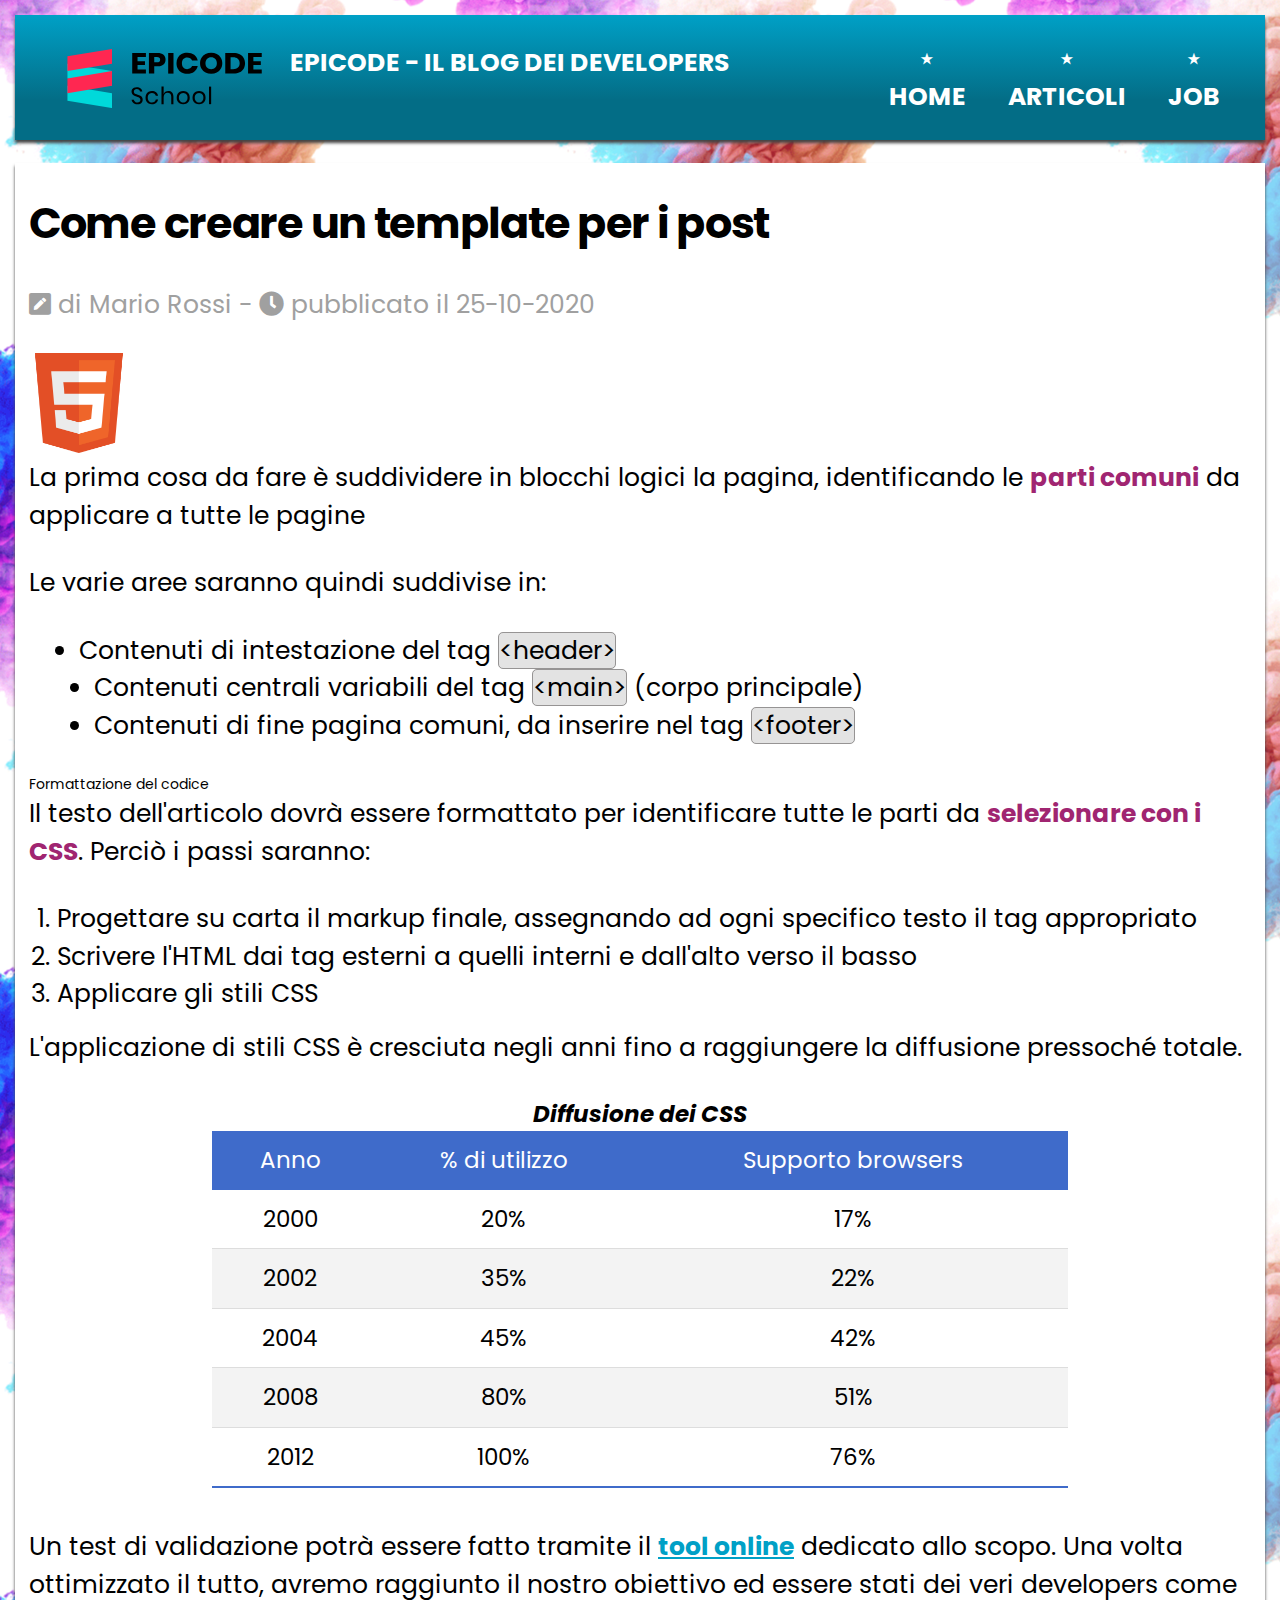
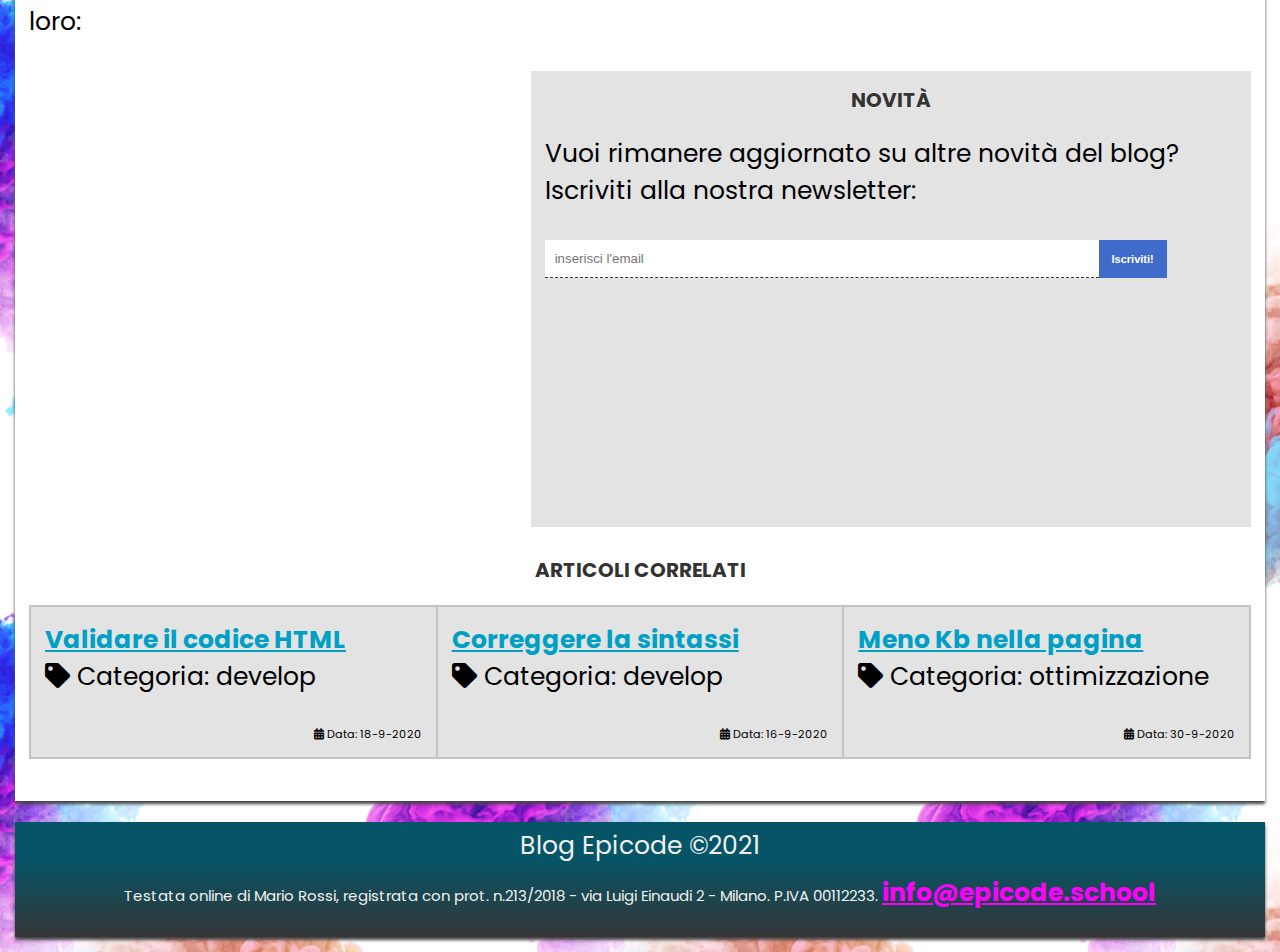
<file: giorno 1/index.html>
<!DOCTYPE html>
<html lang="it">

<head>
    <meta charset="utf-8">
    <title>Sviluppo di una pagina web - Blog Epicode</title>
    <meta name="description"
        content="Primi passi operativi per creare un modello di pagina HTML per un post. Scopri come iniziare in modo facile.">
    <meta name="viewport" content="width=device-width, initial-scale=1">
    <link rel="preconnect" href="https://fonts.gstatic.com">
    <link href="https://fonts.googleapis.com/css2?family=Poppins&display=swap" rel="stylesheet">
    <link rel="stylesheet" href="./assets/css/font-awesome.css">
    <link rel="stylesheet" href="./assets/css/reset.css">
    <link rel="stylesheet" href="./assets/css/style.css">
</head>

<body>
    <header>
        
     <div>
            <img src="./assets/img/logo.svg" alt="logo del blog" width="250" height="60">
            <p>Epicode - Il blog dei developers</p>
        </div>
        <nav >
            
            <ul > 
                <li><a href="index.html" title="Home Page">Home</a></li>
                <li><a href="articoli.html" title="Elenco degli articoli tecnici pubblicati">Articoli</a></li>
                <li><a href="contatti.html" title="Candidati inviando un tuo cv">Job</a></li>
            </ul>
        </nav>
 
   
    </header>

    <hr>

    <main>
        <article>
            <h1>Come creare un template per i post</h1>
            <p><i class="fas fa-pen-square"></i> di Mario Rossi - <span><i class="fas fa-clock"></i> pubblicato il
                    25-10-2020</span></p>
<img src="./assets/img/HTML5.png"  class="html5logo" 
 alt="html5 logo"/>
            <p>La prima cosa da fare è suddividere in blocchi logici la pagina, identificando le <strong>parti
                    comuni</strong> da applicare a tutte le pagine</p>

            <p>Le varie aree saranno quindi suddivise in:</p>
            <ul>
                <li>Contenuti di intestazione del tag <code>&lt;header&gt;</code></li>
                <li>Contenuti centrali variabili del tag <code>&lt;main&gt;</code> (corpo principale)</li>
                <li>Contenuti di fine pagina comuni, da inserire nel tag <code>&lt;footer&gt;</code></li>
            </ul>

            <h2>Formattazione del codice</h2>
            <p>Il testo dell'articolo dovrà essere formattato per identificare tutte le parti da <strong>selezionare con
                    i CSS</strong>. Perciò i passi saranno:</p>
            <ol>
                <li>Progettare su carta il markup finale, assegnando ad ogni specifico testo il tag appropriato</li>
                <li>Scrivere l'HTML dai tag esterni a quelli interni e dall'alto verso il basso</li>
                <li>Applicare gli stili CSS</li>
            </ol>

            <p>L'applicazione di stili CSS è cresciuta negli anni fino a raggiungere la diffusione pressoché totale.</p>
<div id="allineatabelladesktop">
            <table class="responsive">
                <caption>Diffusione dei CSS</caption>
                <thead>
                    <tr>
                        <th>Anno</th>
                        <th>% di utilizzo</th>
                        <th>Supporto browsers</th>
                    </tr>
                </thead>
                <tbody>
                    <tr>
                        <td>2000</td>
                        <td>20&percnt;</td>
                        <td>17&percnt;</td>
                    </tr>
                    <tr>
                        <td>2002</td>
                        <td>35&percnt;</td>
                        <td>22&percnt;</td>
                    </tr>
                    <tr>
                        <td>2004</td>
                        <td>45&percnt;</td>
                        <td>42&percnt;</td>
                    </tr>
                    <tr>
                        <td>2008</td>
                        <td>80&percnt;</td>
                        <td>51&percnt;</td>
                    </tr>
                    <tr>
                        <td>2012</td>
                        <td>100&percnt;</td>
                        <td>76&percnt;</td>
                    </tr>
                </tbody>
            </table>
        </div>
            <p>Un test di validazione potrà essere fatto tramite il <a href="https://jigsaw.w3.org/css-validator/"
                    target="blank" title="Validatore CSS online del W3C">tool online</a> dedicato allo scopo. Una volta
                ottimizzato il tutto, avremo raggiunto il nostro obiettivo ed essere stati dei veri developers come
                loro:</p>
<div id="allinea-video-form">
           <div id="iframe"> <iframe width="300" height="300" class="video" src="https://www.youtube.com/embed/dvOvHXruEDM"
                title="YouTube video player"
                allow="accelerometer; autoplay; clipboard-write; encrypted-media; gyroscope; picture-in-picture"
                allowfullscreen></iframe>
            </div>
            <section >
                
                <h2>Novità</h2>
                <p>Vuoi rimanere aggiornato su altre novità del blog? Iscriviti alla nostra newsletter:</p>

                <form method="POST" action="elabora_form.php">
                    <fieldset id="bottoneinput">
                        <input type="email" name="user_email" id="user_email" placeholder="inserisci l'email" required>
                        <button type="submit">Iscriviti!</button>
                    </fieldset>
                </form>
            </section>
        </div>
        </article>

        <aside>
            <h2>Articoli correlati</h2>
           
           <div id="articoliallineati">
            <div id="articolisingoli">
                <a href="post2.html"
                    title="Passaggi guidati per validare correttamente tutto il codice sviluppato">Validare il codice
                    HTML</a>
                <p><i class="fas fa-tag"></i> Categoria: develop</p>
                <p><i class="fas fa-calendar-alt"></i> Data: 18-9-2020</p>
            </div>

            <div id="articolisingoli">
                <a href="post3.html"
                    title="Passaggi guidati per controllare e correggere tutto il codice sviluppato">Correggere la
                    sintassi</a>
                <p><i class="fas fa-tag"></i> Categoria: develop</p>
                <p><i class="fas fa-calendar-alt"></i> Data: 16-9-2020</p>
            </div>

            <div id="articolisingoli">
                <a href="post4.html" title="Consigli ed approcci per ridurre il peso della pagina">Meno Kb nella
                    pagina</a>
                <p><i class="fas fa-tag"></i> Categoria: ottimizzazione</p>
                <p><i class="fas fa-calendar-alt"></i> Data: 30-9-2020</p>
            </div>
        </div>
        </aside>
    </main>

    <hr>

    <footer>
        <p>Blog Epicode &copy;2021</p>
        <address>Testata online di Mario Rossi, registrata con prot. n.213/2018 - via Luigi Einaudi 2 - Milano. P.IVA
            00112233. <a href="mailto:info@epicode.school"
                title="contattami per informazioni/lavoro/privacy">info@epicode.school</a></address>
    </footer>

</body>

</html>
</file>
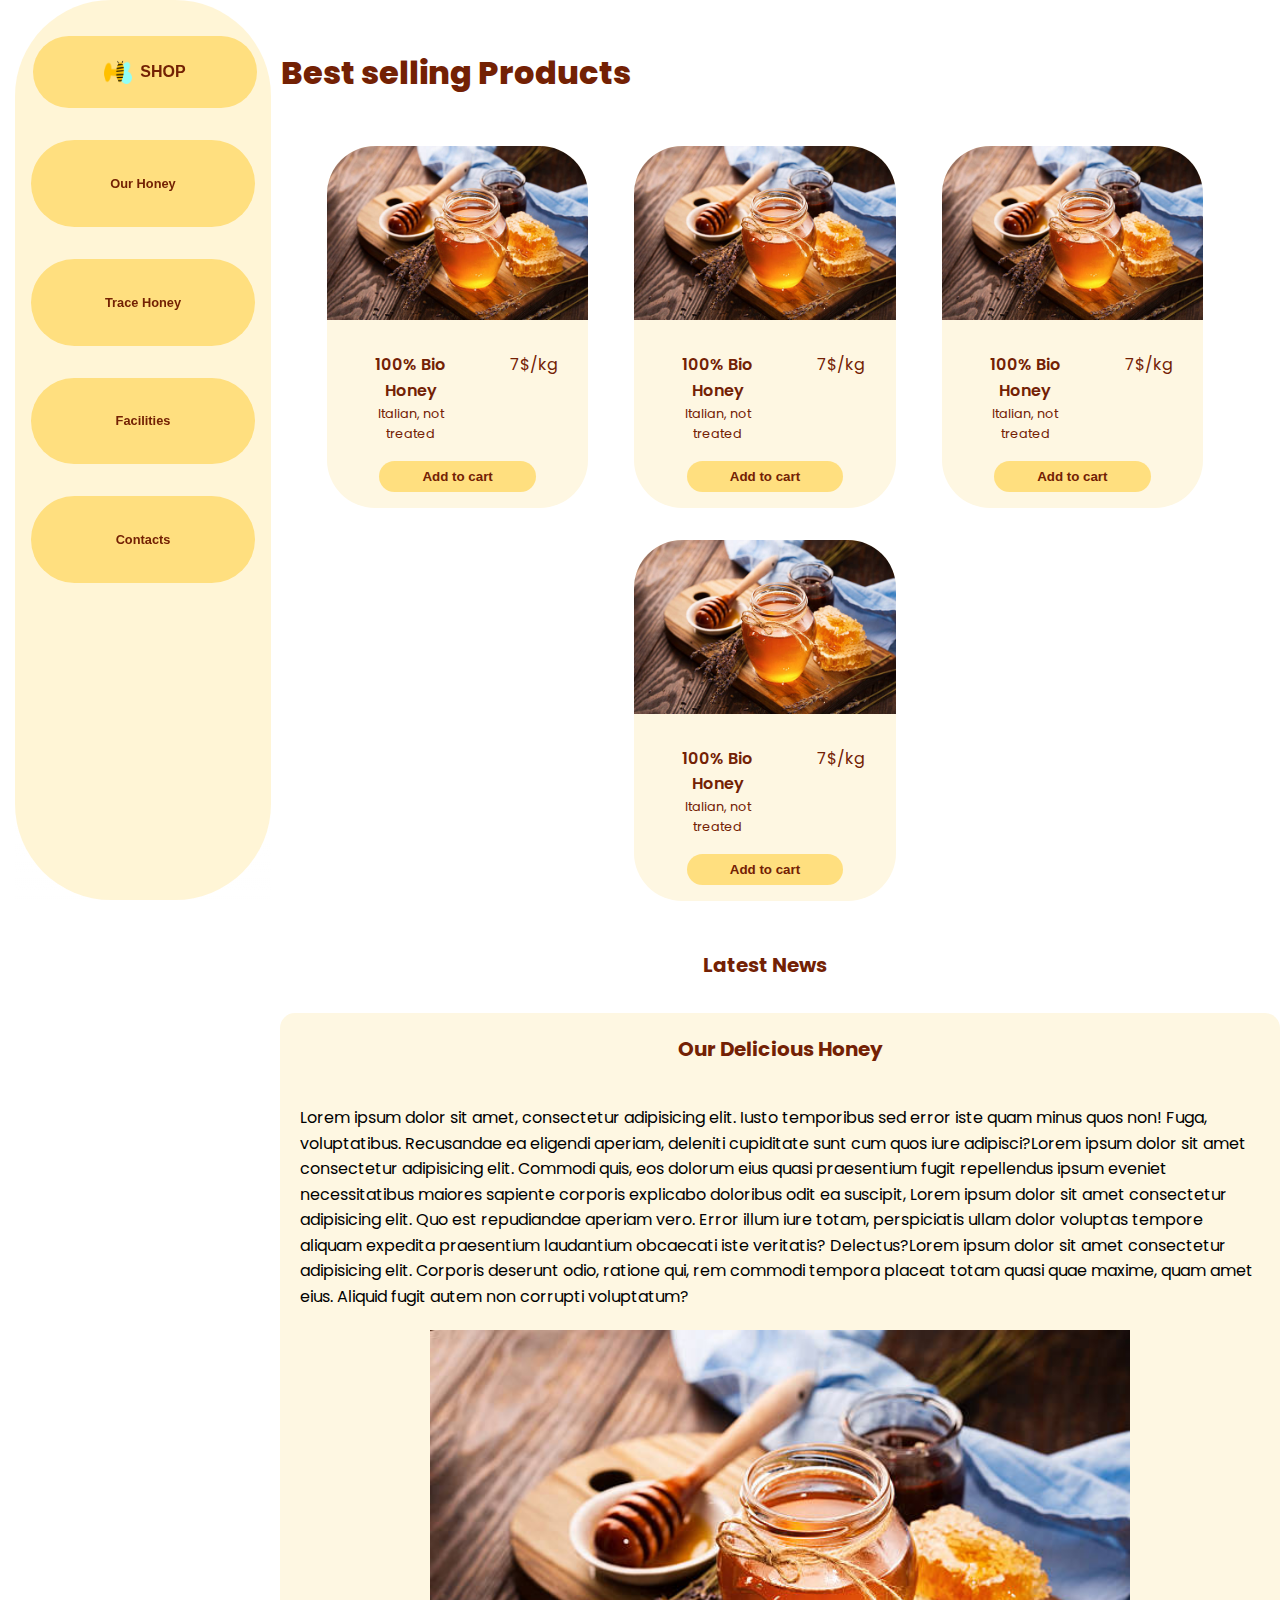
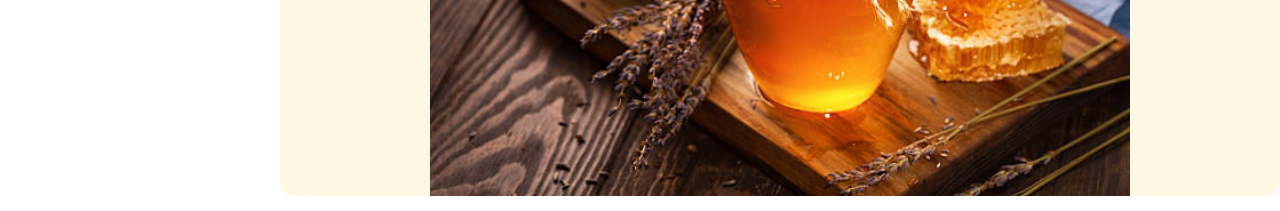
<file: giorno3/index.html>
<!DOCTYPE html>
<html lang="it">

<head>
    <meta charset="utf-8">
    <title>Sviluppo di una pagina web - Blog Epicode</title>
    <meta name="description"
        content="Primi passi operativi per creare un modello di pagina HTML per un post. Scopri come iniziare in modo facile.">
    <meta name="viewport" content="width=device-width, initial-scale=1">
    <link rel="preconnect" href="https://fonts.gstatic.com">
    <link href="https://fonts.googleapis.com/css2?family=Poppins&display=swap" rel="stylesheet">
    <link rel="stylesheet" href="./assets/css/font-awesome.css">
    <link rel="stylesheet" href="./assets/css/reset.css">
    <link rel="stylesheet" href="./assets/css/style.css">
</head>

<body>

    
        <header>

            <nav >
                
                    <button id="shop"><img src="assets/imgs/logo.png" alt="logo_honey"><p>SHOP</p></button>
                    <button id="uno" class="navigation"><p>Our Honey</p></button>
                    <button id="due" class="navigation"><p>Trace Honey</p></button>
                    <button id="tre" class="navigation"><p>Facilities</p></button>
                    <button id="quattro" class="navigation"><p>Contacts</p></button>
                </nav>
            </nav>

        </header>


    

        <main>
            <article>

                <h1>Best selling Products</h1>
                <section>

                <div class="product">
                    <img src="assets/imgs/honey.jpg" alt="honey">
                    <div>
                        <h3>100% Bio Honey</h3>
                        <p>Italian, not treated</p>
                    </div>
                    <p class="price">7$/kg</p>
                    <button>Add to cart</button>
                </div>

                   
                
                <div class="product">
                    <img src="assets/imgs/honey.jpg" alt="honey">
                    <div>
                        <h3>100% Bio Honey</h3>
                        <p>Italian, not treated</p>
                    </div>
                    <p class="price">7$/kg</p>
                    <button>Add to cart</button>
                </div>
    
    
    
                            <div class="product">
                            <img src="assets/imgs/honey.jpg" alt="honey">
                            <div>
                                <h3>100% Bio Honey</h3>
                                <p>Italian, not treated</p>
                            </div>
                            <p class="price">7$/kg</p>
                            <button>Add to cart</button>
                        </div>
                                    
        
        
                        <div class="product">
                            <img src="assets/imgs/honey.jpg" alt="honey">
                            <div>
                                <h3>100% Bio Honey</h3>
                                <p>Italian, not treated</p>
                            </div>
                            <p class="price">7$/kg</p>
                            <button>Add to cart</button>
                        </div>
            
            
            
                        <div class="product">
                            <img src="assets/imgs/honey.jpg" alt="honey">
                            <div>
                                <h3>100% Bio Honey</h3>
                                <p>Italian, not treated</p>
                            </div>
                            <p class="price">7$/kg</p>
                            <button>Add to cart</button>
                        </div>
                
                
                

              
                    </section>
            </article>

            <aside>
                <h1>Latest News</h1>
                <div id="lorem">
                    <h1>Our Delicious Honey</h1>
                    <p>Lorem ipsum dolor sit amet, consectetur adipisicing elit. Iusto temporibus sed error iste quam
                        minus quos non! Fuga, voluptatibus. Recusandae ea eligendi aperiam, deleniti cupiditate sunt cum
                        quos iure adipisci?Lorem ipsum dolor sit amet consectetur adipisicing elit. Commodi quis, eos
                        dolorum eius quasi praesentium fugit repellendus ipsum eveniet necessitatibus maiores sapiente
                        corporis explicabo doloribus odit ea suscipit, Lorem ipsum dolor sit amet consectetur
                        adipisicing elit. Quo est repudiandae aperiam vero. Error illum iure totam, perspiciatis ullam
                        dolor voluptas tempore aliquam expedita praesentium laudantium obcaecati iste veritatis?
                        Delectus?Lorem ipsum dolor sit amet consectetur adipisicing elit. Corporis deserunt odio,
                        ratione qui, rem commodi tempora placeat totam quasi quae maxime, quam amet eius. Aliquid fugit
                        autem non corrupti voluptatum?</p>
                    <img src="./assets/imgs/honey.jpg" />


                </div>
            </aside>
        </main>



    
    <body>

</html>
</file>
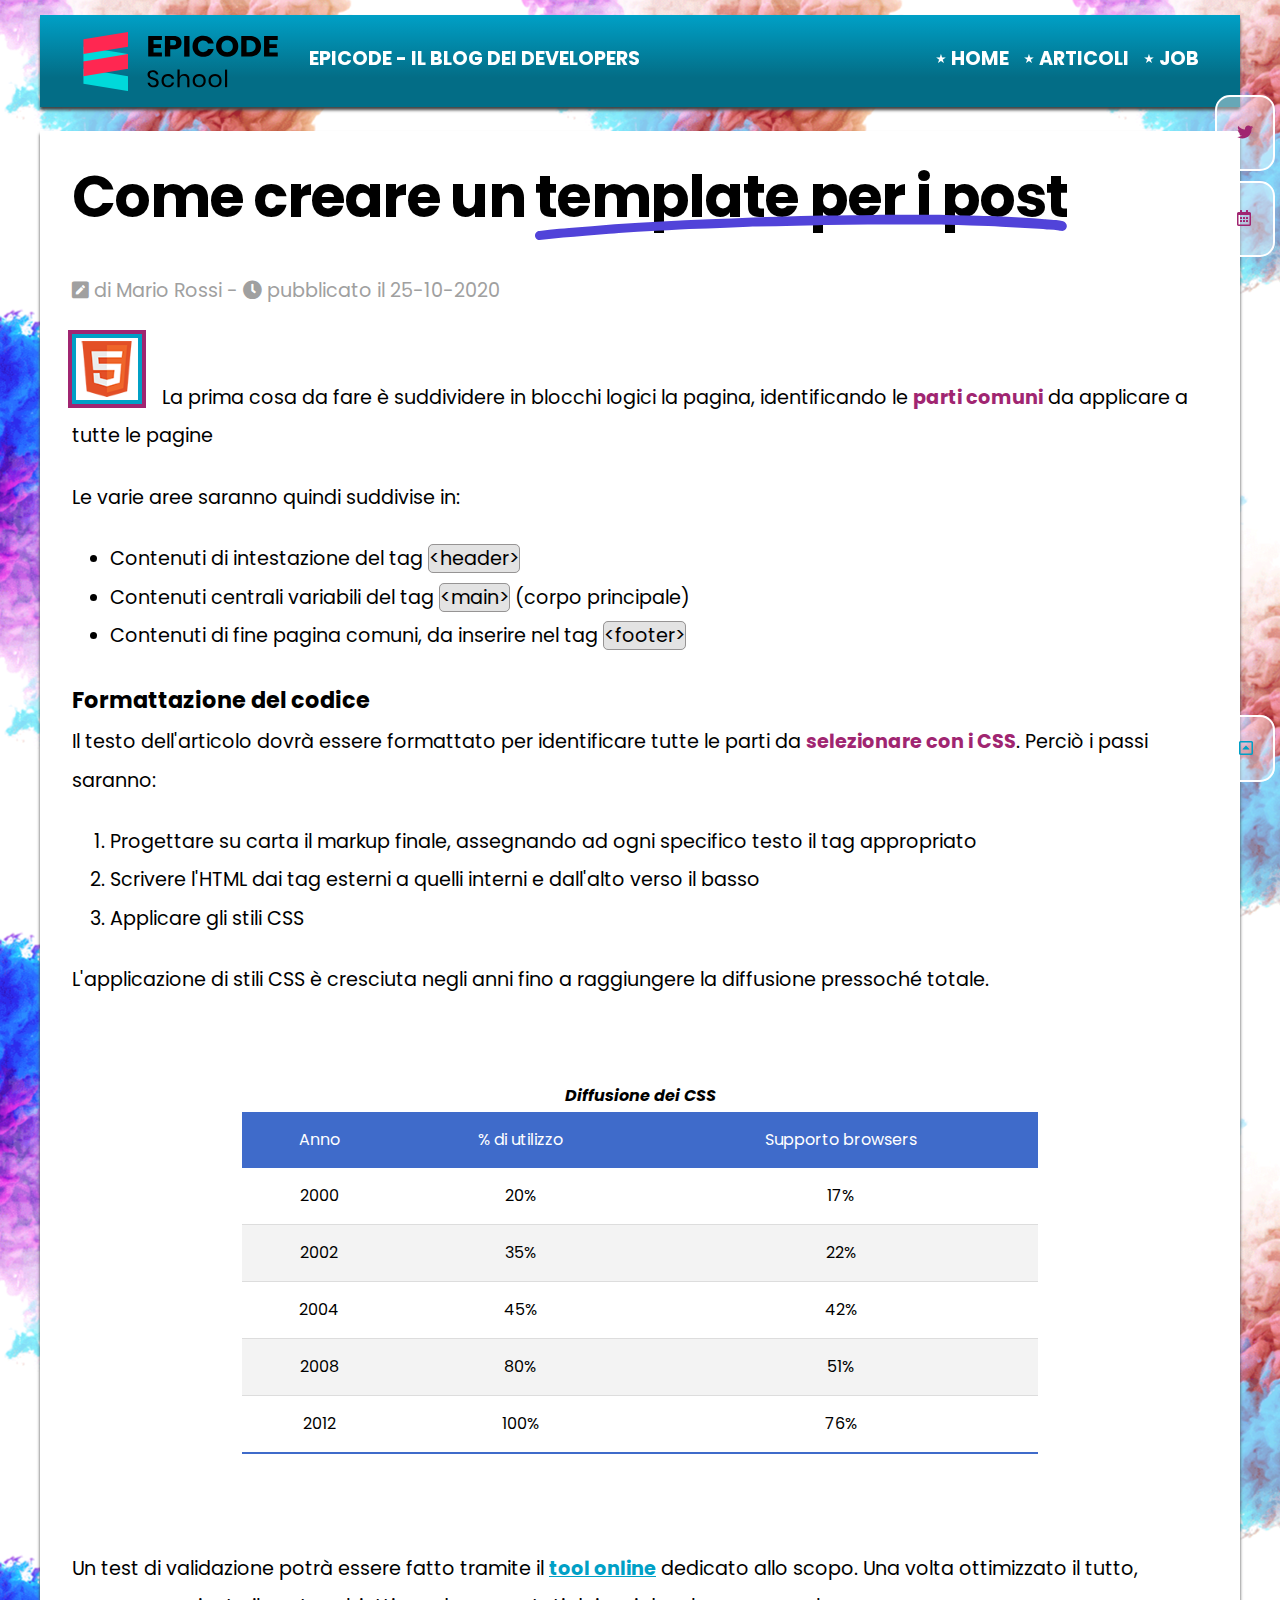
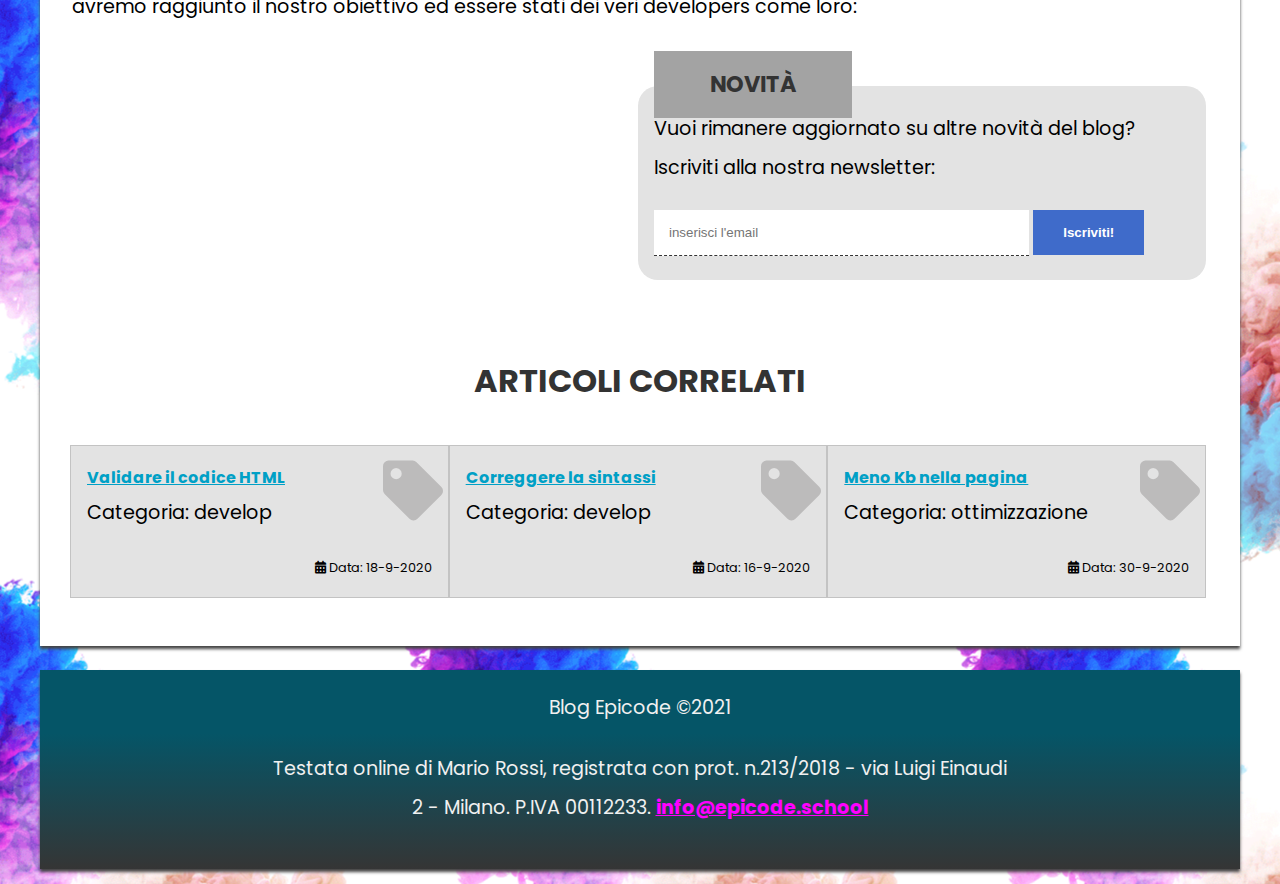
<file: giorno2/articolo.html>
<!DOCTYPE html>
<html lang="it">

<head>
    <meta charset="utf-8">
    <title>Sviluppo di una pagina web - Blog Epicode</title>
    <meta name="description"
        content="Primi passi operativi per creare un modello di pagina HTML per un post. Scopri come iniziare in modo facile.">
    <meta name="viewport" content="width=device-width, initial-scale=1">
    <link rel="preconnect" href="https://fonts.gstatic.com">
    <link href="https://fonts.googleapis.com/css2?family=Poppins&display=swap" rel="stylesheet">
    <link rel="stylesheet" href="./assets/css/font-awesome.css">
    <link rel="stylesheet" href="./assets/css/reset.css">
    <link rel="stylesheet" href="./assets/css/style.css">
</head>

<body id="top">
    <header>
        <div class="brand">
            <img src="./assets/img/logo.svg" alt="logo del blog" width="250" height="60">
            <p>Epicode - Il blog dei developers</p>
        </div>
        <nav>
            <ul>
                <li><a href="./index.html" title="Home Page">Home</a></li>
                <li><a href="./articoli.html" title="Elenco degli articoli tecnici pubblicati">Articoli</a></li>
                <li><a href="./contatti.html" title="Candidati inviando un tuo cv">Job</a></li>
            </ul>
        </nav>

    </header>

    <hr>

    <main>
        <article class="clearfix">
             <h1> Come creare un <span> template per i post <img src="./assets/img/underline.svg" class="underline"/></span></h1> 
            
            <p><i class="fas fa-pen-square"></i> di Mario Rossi - <span><i class="fas fa-clock"></i> pubblicato il
                    25-10-2020</span></p>
            
            <p> <img src="./assets/img/badge.png" class="imgLeft" alt="logo Html5" width="70" height="70">La prima cosa
                da
                fare è suddividere in blocchi logici la pagina, identificando le <strong>parti comuni</strong> da
                applicare a tutte le pagine</p>

            <p>Le varie aree saranno quindi suddivise in:</p>
            <ul>
                <li>Contenuti di intestazione del tag <code>&lt;header&gt;</code></li>
                <li>Contenuti centrali variabili del tag <code>&lt;main&gt;</code> (corpo principale)</li>
                <li>Contenuti di fine pagina comuni, da inserire nel tag <code>&lt;footer&gt;</code></li>
            </ul>

            <h2>Formattazione del codice</h2>
            <p>Il testo dell'articolo dovrà essere formattato per identificare tutte le parti da <strong>selezionare con
                    i CSS</strong>. Perciò i passi saranno:</p>
            <ol>
                <li>Progettare su carta il markup finale, assegnando ad ogni specifico testo il tag appropriato</li>
                <li>Scrivere l'HTML dai tag esterni a quelli interni e dall'alto verso il basso</li>
                <li>Applicare gli stili CSS</li>
            </ol>

            <p>L'applicazione di stili CSS è cresciuta negli anni fino a raggiungere la diffusione pressoché totale.</p>

            <table>
                <caption>Diffusione dei CSS</caption>
                <thead>
                    <tr>
                        <th>Anno</th>
                        <th>% di utilizzo</th>
                        <th>Supporto browsers</th>
                    </tr>
                </thead>
                <tbody>
                    <tr>
                        <td>2000</td>
                        <td>20&percnt;</td>
                        <td>17&percnt;</td>
                    </tr>
                    <tr>
                        <td>2002</td>
                        <td>35&percnt;</td>
                        <td>22&percnt;</td>
                    </tr>
                    <tr>
                        <td>2004</td>
                        <td>45&percnt;</td>
                        <td>42&percnt;</td>
                    </tr>
                    <tr>
                        <td>2008</td>
                        <td>80&percnt;</td>
                        <td>51&percnt;</td>
                    </tr>
                    <tr>
                        <td>2012</td>
                        <td>100&percnt;</td>
                        <td>76&percnt;</td>
                    </tr>
                </tbody>
            </table>

            <p>Un test di validazione potrà essere fatto tramite il <a href="https://jigsaw.w3.org/css-validator/"
                    target="blank" title="Validatore CSS online del W3C">tool online</a> dedicato allo scopo. Una volta
                ottimizzato il tutto, avremo raggiunto il nostro obiettivo ed essere stati dei veri developers come
                loro:</p>

            <iframe width="300" height="300" src="https://www.youtube.com/embed/dvOvHXruEDM"
                title="YouTube video player"
                allow="accelerometer; autoplay; clipboard-write; encrypted-media; gyroscope; picture-in-picture"
                allowfullscreen></iframe>

            <section>
                <div id="novita"><h2>Novità</h2></div>
                <p>Vuoi rimanere aggiornato su altre novità del blog? Iscriviti alla nostra newsletter:</p>

                <form method="POST" action="elabora_form.php">
                    <fieldset>
                        <input type="email" name="user_email" id="user_email" placeholder="inserisci l'email" required>
                        <button type="submit">Iscriviti!</button>
                    </fieldset>
                </form>
            </section>

        </article>

        <aside>
            <h2>Articoli correlati</h2>
            <div>
                <a href="./post2.html"
                    title="Passaggi guidati per validare correttamente tutto il codice sviluppato">Validare il codice
                    HTML</a>
                <p><i  id="tag" class="fas fa-tag"></i> Categoria: develop</p>
                <p><i class="fas fa-calendar-alt"></i> Data: 18-9-2020</p>
            </div>

            <div>
                <a href="./post3.html"
                    title="Passaggi guidati per controllare e correggere tutto il codice sviluppato">Correggere la
                    sintassi</a>
                <p><i  id="tag" class="fas fa-tag"></i> Categoria: develop</p>
                <p><i class="fas fa-calendar-alt"></i> Data: 16-9-2020</p>
            </div>

            <div>
                <a href="./post4.html" title="Consigli ed approcci per ridurre il peso della pagina">Meno Kb nella
                    pagina</a>
                <p><i id="tag"class="fas fa-tag"></i> Categoria: ottimizzazione</p>
                <p><i class="fas fa-calendar-alt"></i> Data: 30-9-2020</p>
            </div>
        </aside>
    </main>

    <hr>

<div id="bottomicone" >
    <div id="sopraicone"><a href=""> <i class="fab fa-twitter"></i></a>
    
        <a > <i  class="far fa-calendar-alt"></i></a> </div>
   

    <div id="sottoicone">
        <a href="#top">
        <i  id="arrowtop" class="far fa-caret-square-up"></i> </a>
    </div>
</div>
    <footer >
        <p>Blog Epicode &copy;2021</p>
        <address>Testata online di Mario Rossi, registrata con prot. n.213/2018 - via Luigi Einaudi 2 - Milano. P.IVA
            00112233. <a href="mailto:info@epicode.school"
                title="contattami per informazioni/lavoro/privacy">info@epicode.school</a></address>
    </footer>
</body>

</html>
</file>
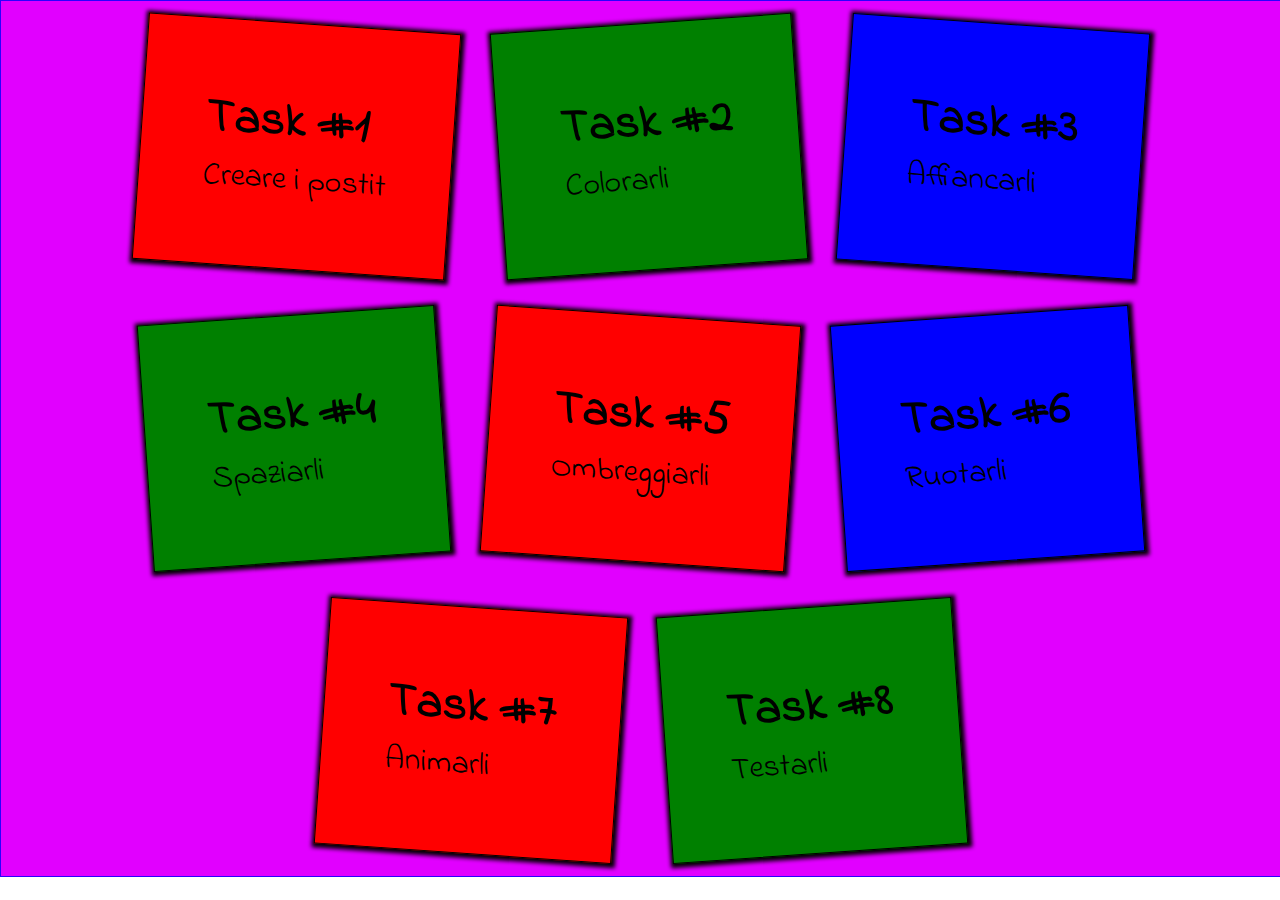
<file: giorno4/start1/postit.html>
<!DOCTYPE html>
<html lang="it">
<head>
<meta charset="utf-8">
<title>Esempio di lavagna con Post It</title>
<meta name="description" content="Creazione di una lavagna con post animati al rollover">
<meta name="viewport" content="width=device-width, initial-scale=1">
<link rel="preconnect" href="https://fonts.gstatic.com">
<link href="https://fonts.googleapis.com/css2?family=Indie+Flower&display=swap" rel="stylesheet">
<link rel="stylesheet" href="./css/reset.css">
<link rel="stylesheet" href="./css/postit.css">
</head>
<body>

    <section>
<div class="box1"><h2>Task #1</h2><p>Creare i postit</p></div>

<div class="box2"><h2>Task #2</h2><p>Colorarli</p></div>

<div class="box3"><h2>Task #3</h2><p>Affiancarli</p></div>

<div class="box4"><h2>Task #4</h2><p>Spaziarli</p></div>

<div class="box5"><h2>Task #5</h2><p>Ombreggiarli</p></div>

<div class="box6"><h2>Task #6</h2><p>Ruotarli</p></div>

<div class="box7"><h2>Task #7</h2><p>Animarli</p></div>

<div class="box8"><h2>Task #8</h2><p>Testarli</p></div>


</section>




<!--
<div class="box1"><h1>Task #1</h1><p>Creare i postit</p></div>

<div class="box2"><h1>Task #2</h1><p>Colorarli</p></div>

<div class="box3"><h1>Task #3</h1><p>Affiancarli</p></div>

<div class="box4"><h1>Task #4</h1><p>Spaziarli</p></div>

<div class="box5"><h1>Task #5</h1><p>Ombreggiarli</p></div>

<div class="box6"><h1>Task #6</h1><p>Ruotarli</p></div>

<div class="box7"><h1>Task #7</h1><p>Animarli</p></div>

<div class="box8"><h1>Task #8</h1><p>Testarli</p></div>

-->
</body>
</html>
</file>
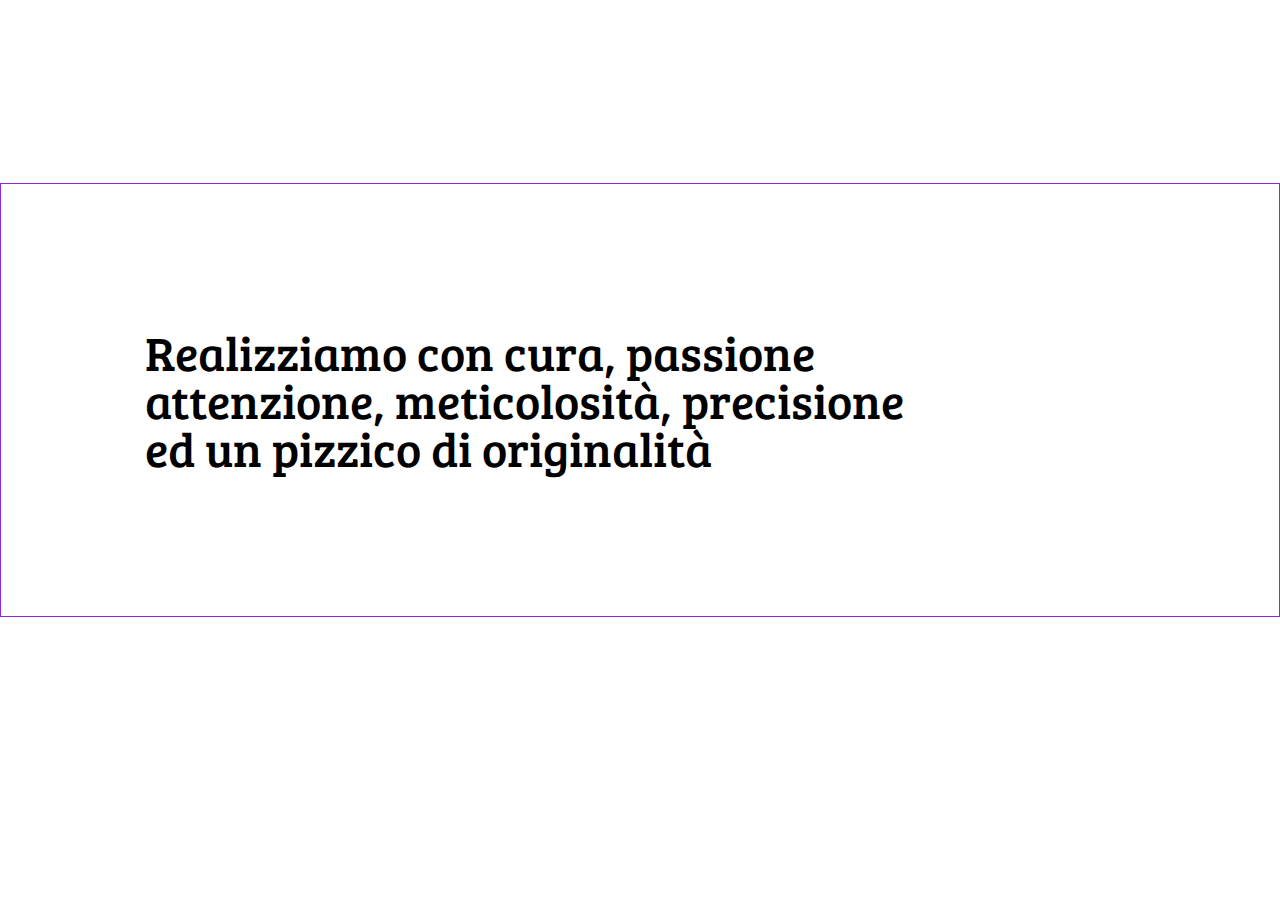
<file: giorno4/start2/frase.html>
<!DOCTYPE html>
<html lang="it">
	<head>
		<meta charset="utf-8">
		<title>Esempio di testo a rotazione</title>
		<meta name="description" content="Creazione di uno slogan con testo a rotazione sfruttando le animazioni CSS">
		<meta name="viewport" content="width=device-width, initial-scale=1">
		<link rel="preconnect" href="https://fonts.gstatic.com">
		<link href="https://fonts.googleapis.com/css2?family=Bree+Serif&display=swap" rel="stylesheet">
		<link rel="stylesheet" href="./css/reset.css">
		<link rel="stylesheet" href="./css/frase.css">

	</head><link rel="preconnect" href="https://fonts.googleapis.com">
<link rel="preconnect" href="https://fonts.gstatic.com" crossorigin>
<link href="https://fonts.googleapis.com/css2?family=Vina+Sans&display=swap" rel="stylesheet">
    <body>
		<main>
			<div id="testoAlternato">
				<p>
					Realizziamo con cura, passione
					<br>
					attenzione, meticolosità, precisione
					<br>
					ed un pizzico di originalità
					<span class="parole">
						<i>interfacce web</i>
						<i>single page app</i>
						<i>app native</i>
					</span>
				</p>
			</div>
		</main>
    </body>
</html>
</file>
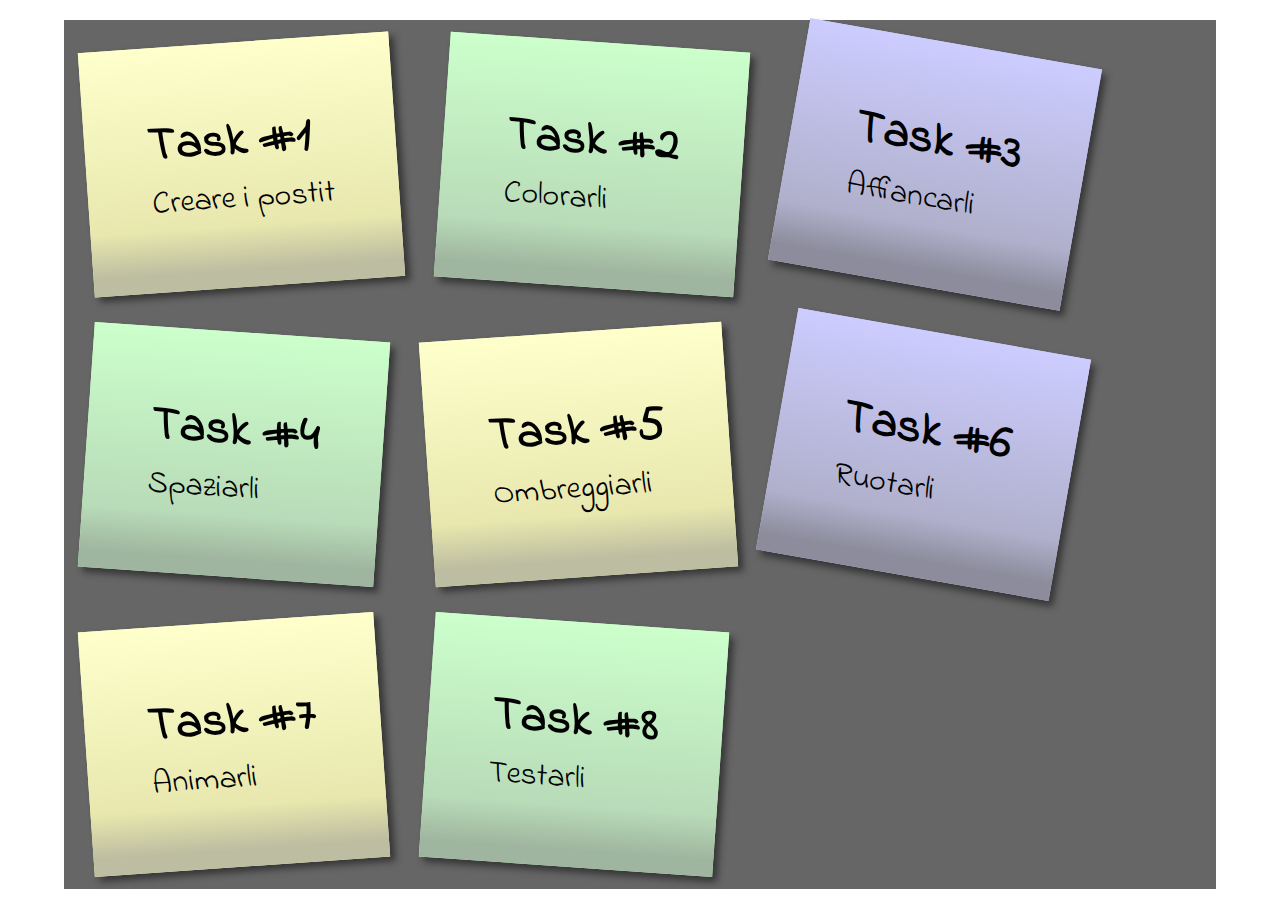
<file: giorno4/soluzioni/completo1/postit.html>
<!DOCTYPE html>
<html lang="it">
<head>
     <meta charset="utf-8">
     <title>Esempio di lavagna con Post It</title>
     <meta name="description" content="Creazione di una lavagna con post animati al rollover">
     <meta name="viewport" content="width=device-width, initial-scale=1">
     <link rel="preconnect" href="https://fonts.gstatic.com">
     <link href="https://fonts.googleapis.com/css2?family=Indie+Flower&display=swap" rel="stylesheet">
     <link rel="stylesheet" href="reset.css">
     <link rel="stylesheet" href="postit.css">
</head>

<body>
<section>
     <div>
          <h2>Task #1</h2>
          <p>Creare i postit</p>
     </div>

     <div>
          <h2>Task #2</h2>
          <p>Colorarli</p>
     </div>

     <div>
          <h2>Task #3</h2>
          <p>Affiancarli</p>
     </div>

     <div>
          <h2>Task #4</h2>
          <p>Spaziarli</p>
     </div>

     <div>
          <h2>Task #5</h2>
          <p>Ombreggiarli</p>
     </div>

     <div>
          <h2>Task #6</h2>
          <p>Ruotarli</p>
     </div>

     <div>
          <h2>Task #7</h2>
          <p>Animarli</p>
     </div>

     <div>
          <h2>Task #8</h2>
          <p>Testarli</p>
     </div>
</section>    

</body>
</html>
</file>
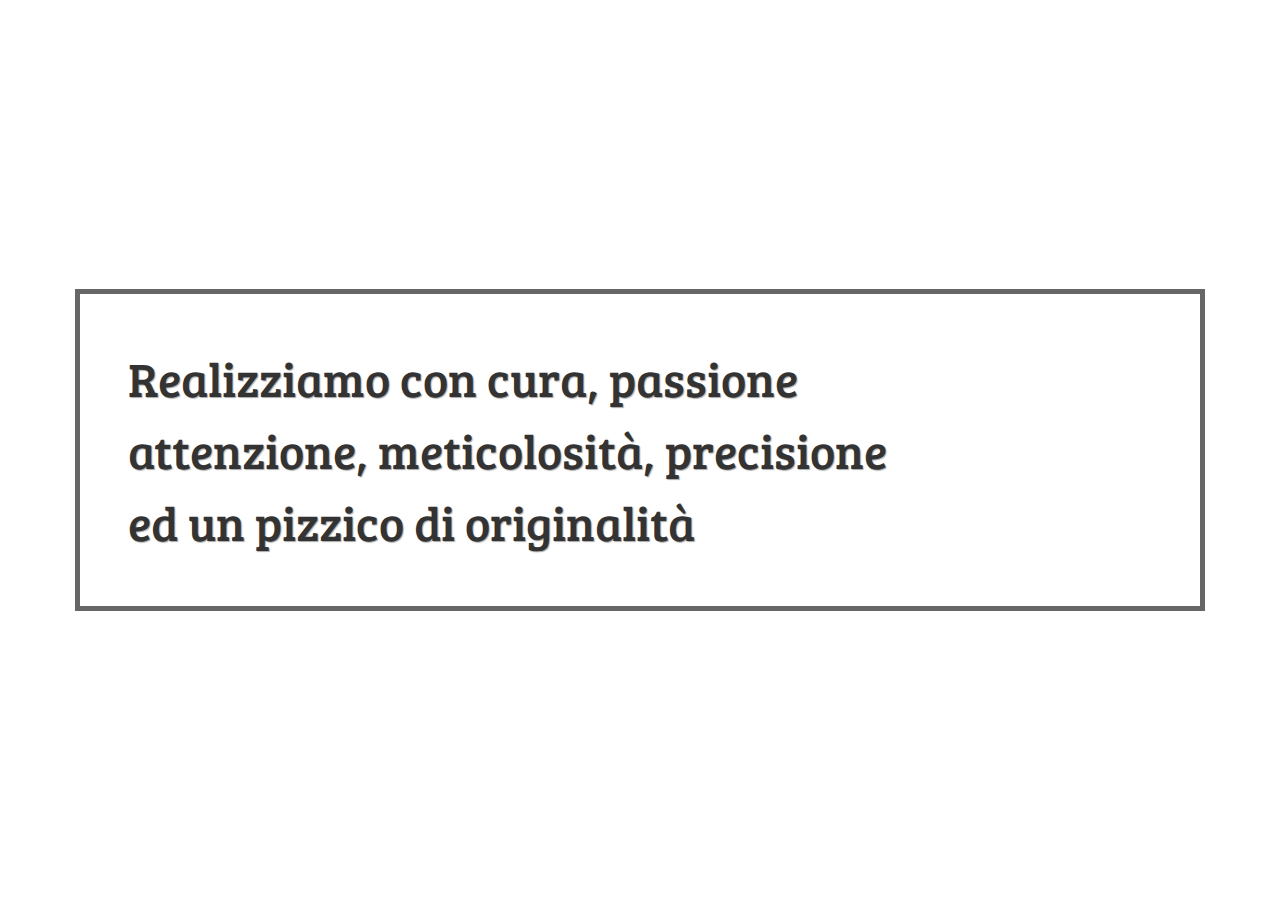
<file: giorno4/soluzioni/completo2/frase.html>
<!DOCTYPE html>
<html lang="it">
	<head>
		<meta charset="utf-8">
		<title>Esempio di testo a rotazione</title>
		<meta name="description" content="Creazione di uno slogan con testo a rotazione sfruttando le animazioni CSS">
		<meta name="viewport" content="width=device-width, initial-scale=1">
		<link rel="preconnect" href="https://fonts.gstatic.com">
		<link href="https://fonts.googleapis.com/css2?family=Bree+Serif&display=swap" rel="stylesheet">
		<link rel="stylesheet" href="reset.css">
		<link rel="stylesheet" href="frase.css">
	</head>
    <body>
		<main>
			<div id="testoAlternato">
				<p>
					Realizziamo con cura, passione
					<br>
					attenzione, meticolosità, precisione
					<br>
					ed un pizzico di originalità
					<span class="parole">
						<i>interfacce web</i>
						<i>single page app</i>
						<i>app native</i>
					</span>
				</p>
			</div>
		</main>
    </body>
</html>
</file>
<file: giorno 1/assets/css/style.css>
/* IMPOSTAZIONI GENERALI */
html {font-size: 62.5%;}
body { 
    font-family: Poppins, 'Helvetica Neue', sans-serif;
    font-size: 1.4rem;
    line-height: 1.5;
    padding: 15px;
    background-image: url('../img/sfondo.png');
    background-position: center center;
}
* {box-sizing: border-box;}
hr {display: none;} /* rimuove l'elemento */

/* HEADER */
header {
    background: rgb(0,160,198);
    background: linear-gradient(180deg, rgba(0,160,198,1) 0%, rgba(3,109,134,1) 68%);
    text-align: center;
    text-transform: uppercase;
    font-weight: bold;
    color: white;
    box-shadow: 0 3px 3px #444;
    margin-bottom: 1.5em;
    padding: 2em 1.5em;
}
header div img {
    margin-bottom: 20px;
}
header nav ul {
    margin: 0;
}
header nav li {
    list-style: none;
}
header nav li a {
    color: white;
    text-decoration: none;
}
header nav li a:hover {
    color: red;
}
header nav li a::before {
    content: "\22c6\0020";
}

/* MAIN */
main {
    background-color: #fff;
    box-shadow: 0 3px 3px #444;
    padding: 2em 1em;
    margin-bottom:1.5em ;
}
section { 
    background-color: #e3e3e3;
    padding: 1em;
    margin-bottom: 2em;
}
section h2 {
    text-align: center;
    color: #333;
    font-size: 2rem;
    font-weight: bold;
    text-transform: uppercase;
    margin-bottom: 1em;
}

/* ELEMENTI NEL MAIN - ARTICLE */
h1 {
    font-size: 2.6rem;
    font-weight: bold;
    letter-spacing: -0.03em;
    margin-bottom: 0.7em;
}
p, address, ul, ol, dl, blockquote {
    margin-bottom: 1.2em;
}
h1 + p {
    color: #a0a0a0;
}
ul, ol {
    margin-left: 2em;
}
a {
    color: #00A0C6;
    font-weight: bold;
}
strong {
    color: #a02571;
    font-weight: bold;
}
code {
    background-color: #e3e3e3;
    border: 1px solid #969494;
    border-radius: 5px;
}
iframe {
    width: 100%;
    height: auto;
    margin-bottom: 2em;
    border-radius: 20px;
}

/* TABELLE */
table {
    margin-bottom: 2em;
}
caption {
    font-weight: bold;
    font-style: italic;
}
thead tr {
    background-color: #3f6bca;
    color: #ffffff;
}
th, td {
    padding: 12px 15px;
    vertical-align: bottom;
    text-align: center;
}
tbody tr {
    border-bottom: 1px solid #dddddd;
}

tbody tr:nth-of-type(even) {
    background-color: #f3f3f3;
}

tbody tr:last-of-type {
    border-bottom: 2px solid #3f6bca;
}

/* FORM */
input {
    padding: 5px;
    border: 0;
    border-bottom: 1px dashed #333;
}
button {
    padding: 4px 7px;
    background-color: #3f6bca;
    border: 0;
    color: white;
    font-weight: bold;
}

/* ELEMENTI NELL' ASIDE */
aside h2 {
    text-align: center;
    color: #333;
    font-size: 2rem;
    font-weight: bold;
    text-transform: uppercase;
    margin-bottom: 1em;
}
aside div {
    background-color: #e3e3e3;
    border: 1px solid #c3c3c3;
    margin-bottom: 1em;
    padding: 1em;
}
aside div p:last-child {
    margin-bottom: 0;
    font-size: 0.8em;
    text-align: right;
}


/* FOOTER */
footer {
    background: rgb(53,53,53);
    background: linear-gradient(0deg, rgba(53,53,53,1) 0%, rgba(5,85,103,1) 68%);
    box-shadow: 0 3px 3px #444;
    color: #f0f0f0;
    padding: 1em;
    text-align: center;
    font-size: 1.2rem;
}
footer a {
    color: fuchsia;
}

.responsive {
    border-collapse:collapse;
    border-spacing:0;
    margin:0 auto 40px;
    }

    .relativo{position: relative;}
   .sticky{position:sticky;
top:0;}




/* Large devices (desktops, 992px and up)*/
@media  screen and(min-width: 992px) {  }



/* XX-Large devices (larger desktops, 1400px and up)*/
@media  screen and(min-width: 1400px) { }




/* Small devices (landscape phones, 320px and up)*/
@media screen and (min-width: 320px) 

{  #fineul {display: flex;
    flex-direction: row ;
    justify-content: center;
   
    
}ul li+li{ margin-left: 15px;
    }


input{width:50%;
    padding:10px;}

    button{padding:13px;
        font-size: 1.2rem;}

footer{line-height: 1.7rem;}
        
.html5logo{width:50px}
}



/* Medium devices (tablets, 768px and up) */
@media screen and (min-width: 768px )

{
   h1{font-size: 4.3rem;}
    #allineatabelladesktop{display:flex;
justify-content: center;}
nav ul {display: flex;
    flex-direction: row ;
    justify-content: center;
    
    
}




ul li+li{ margin-left: 15px;
    }
    .html5logo{width:75px}
#bottoneinput{
    display: flex;
    justify-content:flex-start;
}

input{width:80%;
    padding:10px;}

button{padding:13px;
    font-size: 1.1rem;}
}




/* X-Large devices (large desktops, 1200px and up)*/
@media screen and (min-width: 1200px )

{


   
    header{
        padding: 2% 2%;
    }

    header, header > div{
        display: flex;
        justify-content: space-between;
        align-items: center;
        font-size: 1.1em;
    }

    header div img{
        margin-bottom: 0;
    }

    header ul > li{
        padding-right: 3%;
    }

    nav{
        width: 30%;
    }

   nav ul{
        display: flex;
        justify-content: flex-end;
    }


    p,a,li,ul{font-size:2.5rem;}
caption,tr,td{font-size: 2.3rem;}
    ul li+li{margin-left: 15px;}


#allineatabelladesktop{display:flex;
    justify-content: center;

}

#iframe{width:60%;
    min-height: min-content;
   height: 50%;}
   
    #allinea-video-form{
        justify-content: center;
        display: flex;
        flex-direction: row ;
       
    }

    #articoliallineati{ justify-content:space-around;
        display: flex;
        flex-direction: row;
        padding:0;
        
        }

        #articolisingoli{width:100%;
        height:100%;
    margin: 0;}


        .responsive {width: 70%;}

        .video{height:450px;
       }

       footer{font-size: 1.5rem;}

       .html5logo{width:100px}

     
}


@media print {

    header,footer,section,aside,#iframe{display: none;}

    
}
</file>
<file: giorno3/assets/css/style.css>
/*mobile*/

/*320px — 480px: Mobile devices
481px — 768px: iPads, Tablets
769px — 1024px: Small screens, laptops
1025px — 1200px: Desktops, large screens
1201px and more —  Extra large screens, TV*/


body{ font-family: Poppins, "Helvetica Neue", sans-serif;
  line-height: 1.6;
  padding: 15px;

}






  nav {
    background-color: rgb(255, 235, 173, 0.5);
    backdrop-filter: blur(5px);
    width: auto;
    height: auto;
    margin: 0;
    padding: 1rem;
    border-radius: 6rem;
    display: flex; /*usa semplicemente flex e wrap*/
    flex-wrap: wrap;
}

nav > button {
  border: 0px;
  background-color: #FFDF7F;
  color: #732104;
  font-weight: 600;
  border-radius: 4rem;
}

#shop > img {
  height: 2.5rem;
  margin-right: 1.5rem;
  vertical-align: middle;
}

#shop > p {
  vertical-align: middle;
  display: inline;
}

/*col tag shop allinea al centro, aumenta il font size metti width a 100,  , padding, è il primo nell 'ordine di display flex...che bastardata!*/
#shop {
  font-size: 2rem;
  text-align: center;
  width: 100%;
  padding: 1.5rem;
  order: 0;
  margin: 0.5rem;
  margin-bottom: 1rem;
  box-sizing: border-box; /*cosi il child acquisice grandezza del parent*/
  align-self: flex-start;
}

.navigation {
  width: 40%; /*sulle classi lavora sui bottoni con grandezza e fa clear both*/
  clear: both; /*toglie il float dell'elemnto adiacente ambedue parti e toglie il flex in pratica*/
  padding: 1rem;
  font-size: 1rem;
  flex: auto;
  flex-wrap: wrap;
  margin-left: 0.5rem;
  margin-right: 0.5rem;
  margin-bottom: 1rem;
}

/*cliccando si illumna del colore applica a button come figli button*/
nav > button:hover {
  background-color: #fcd45a;
}


article {
  margin: 2rem 1rem;
}

h1 {
  color: #732104;
  font-size: 2.5rem;
  font-weight: 800;
  margin-bottom: 2rem;
}

.product {
  width: 100%; /*sul primo div mette un 100% sulla classe rispetto al contenitore la pagina*/
  border-radius: 3rem;
  background-color: #FEF7E2;
  color: #732104;
  display: flex;
  flex-wrap: wrap; /*all'inizio wrappa tutto dall'esterno*/
  /*puoi usare il justify piu volte mette al centro e mette spazio in combinazione*/
  justify-content: center;
  justify-content: space-evenly;
  align-items: baseline;
  margin: 1rem 0;
}
.product > img {
  width: 100%; /*prende il 100% del div dove c'e product e si ridimensiona*/
  border-radius: 3rem 3rem 0rem 0rem;
  margin-bottom: 1rem;
}

.product > div h3 {
  font-weight: 600;
  font-size: 1rem;
  justify-content: space-evenly;
  align-content: space-between;
  align-items: baseline; /*li allinea sulla linea inferiore dove si scrive*/
}

.product > div p {
  font-size: 0.8rem;
}
.product > div {
  justify-content: space-evenly;
  align-content: space-between;
  align-items: baseline;
  width: 40%;
  flex-wrap: wrap;
  text-align: center;
  margin: 1rem;
  vertical-align: middle;
}

.product > p {
  margin: 1rem;
  vertical-align: middle;
}

.product > button {
  border: 0px; /*elimina il border*/
  background-color: #FFDF7F;
  color: #732104;
  font-weight: 600;
  border-radius: 4rem;
  padding: 0.5rem;
  width: 60%; /*riduce dimensione in percentuale*/
  margin-bottom: 1rem;
}

.product > button:hover {
  background-color: #fcd45a;
}

  #lorem{background-color:#fef7e2;
    border-radius: 15px;
    margin:15px;
 display: flex;
 flex-direction: column;
 align-items: center;
 width:100%;
  }

 #lorem h1{
    margin:20px;
  }

  aside p{ margin:20px;}

  #lorem h1{font-size:20px;
  font-weight: bolder;
  text-align: left;
  }

  aside h1{font-size:20px;
    font-weight: bolder;
  text-align: center;}



    #lorem img{
  width: 70%; /*metti primo contenitore a 100 e poi altro a 70 si risolve cosi*/

}
/*320px — 480px: Mobile devices
481px — 768px: iPads, Tablets
769px — 1024px: Small screens, laptops
1025px — 1200px: Desktops, large screens
1201px and more —  Extra large screens, TV*/

@media screen and (min-width: 560px) {



  header{
    margin: 0;
    text-align: center;
    position: sticky;
    top: 0;
    background: rgb(255,255,255);
    background: linear-gradient(180deg, rgba(255,255,255,1) 36%, rgba(144,0,128,0) 100%);
    box-sizing: border-box;

}

nav {
  background-color: rgb(255, 235, 173, 0.5);
  backdrop-filter: blur(5px);
  width: auto;
  height: auto;
  margin: 0;
  display: flex;
  flex-wrap: wrap;
  border-radius: 0;
  box-sizing: border-box;
  justify-content: center;
  
}

nav > button {
  border: 0px;
  background-color: #FFDF7F;
  color: #732104;
  font-weight: 600;
}

nav > button:hover {
  background-color: #fcd45a;
}


#shop > img {
  height: 1.5rem;
  margin-right: 0.5rem;
  
}
/*col tag shop allinea al centro, aumenta il font size metti width a 100,  , padding, è il primo nell 'ordine di display flex...che bastardata!*/
#shop {
  font-size: 1rem;
  text-align: center;
  width: auto; /*auto lo mette a impostazioni base,perche prima la width di p prima per mobile era 100!*/
  padding: 1.5rem;
  order: 0;
  margin: 0.1rem;
  margin-bottom: 0.5rem;
  
  order: 3;
 
}


.navigation {
  width: auto;
  max-width: 30%;
  height: auto;
  padding: 1rem;
  font-size: 0.8rem;
  flex-wrap: wrap;
  margin-left: 0.1rem;
  margin-right: 0.1rem;
  margin-bottom: 1rem;

}


#uno {
  order: 1;
}

#due {
  order: 2;
}

#tre {
  order: 4;
}

#quattro {
  order: 5;
}


article {
  margin: 2rem 1rem;
  text-align: left;
}

article > section {
  display: flex;
  flex-wrap: wrap;
  align-items: center;
  justify-items: baseline;
  justify-content: space-evenly;
}


section>div:nth-child(4){display:none;}
.product {
  width: 40%;/*aggiusta codice e dimensioni e poi allinearli con display flex*/
  border-radius: 3rem;
  background-color: #FEF7E2;
  color: #732104;
  display: flex;
  flex-wrap: wrap;
  justify-content: center;
  justify-content: space-evenly;
  align-items: baseline;
  margin: 1rem 0;
}

.product > img {
  width: 100%;
  border-radius: 3rem 3rem 0rem 0rem;
  margin-bottom: 1rem;
}

.product > div h3 {
  font-weight: 600;
  font-size: 1rem;
  justify-content: space-evenly;
  align-content: space-between;
  align-items: baseline;
}

.product > div p {
  font-size: 0.8rem;
}
.product > div {
  justify-content: space-evenly;
  align-content: space-between;
  align-items: baseline;
  width: 40%;
  flex-wrap: wrap;
  text-align: center;
  margin: 1rem;
  vertical-align: middle;
}
.product > p {
  margin: 1rem;
  vertical-align: middle;
}

.product > button {
  border: 0px;
  background-color: #FFDF7F;
  color: #732104;
  font-weight: 600;
  border-radius: 4rem;
  padding: 0.5rem;
  width: 60%;
  margin-bottom: 1rem;
}

.product > button:hover {
  background-color: #fcd45a;
}

}
@media screen and (min-width: 770px)

{ 

  header {
    padding: 0;
    margin: 0;
    width: 30%;
    height: 100%;
    position: fixed; /* se non metti position fixed non va*/
}
  
  
  nav {
  background-color: #ffebad80;
  backdrop-filter: blur(5px);
 
  height: 100%;
  margin: 0;
  padding: 1rem;
  border-radius: 6rem;
  display: flex; /*usa semplicemente flex e wrap*/
  flex-wrap: nowrap;
  flex-direction: column;
  justify-content: flex-start;

}

#shop {
  margin-top:20px;
  width: 100%;
  margin-bottom: 2rem;
}
.navigation {
  font-size: 0.8rem;
  text-align: center;
  width: 100%;
  padding: 1rem;
  margin: 0;
  margin-bottom: 2rem;
  align-self: auto;
  max-width: 100%; /*setta nuovamente grandezze quando non va*/
  max-height: 10%;
}


#shop {
  order: 0;
}

#uno {
  order: 1;
}

#due {
  order: 2;
}

#tre {
  order: 3;
}

#quattro {
  order: 4;
}

main {
  margin: 0;
  width: 70%;
  float: right;
}
/*col tag shop allinea al centro, aumenta il font size metti width a 100,  , padding, è il primo nell 'ordine di display flex...che bastardata!*/




/*cliccando si illumna del colore applica a button come figli button*/

}

@media screen and (min-width: 1025px) {



  

    header {
      padding: 0;
      margin: 0;
      width: 20%;
      height: 100%;
      position: fixed; /* se non metti position fixed non va*/
  }
    
    
    nav {
    background-color: #ffebad80;
    backdrop-filter: blur(5px);
   
    height: 100%;
    margin: 0;
    padding: 1rem;
    border-radius: 6rem;
    display: flex; /*usa semplicemente flex e wrap*/
    flex-wrap: nowrap;
    flex-direction: column;
    justify-content: flex-start;
  
  }
  
  #shop {
    margin-top:20px;
    width: 100%;
    margin-bottom: 2rem;
  }
  .navigation {
    font-size: 0.8rem;
    text-align: center;
    width: 100%;
    padding: 1rem;
    margin: 0;
    margin-bottom: 2rem;
    align-self: auto;
    max-width: 100%; /*setta nuovamente grandezze quando non va*/
    max-height: 10%;
  }
  
  
  #shop {
    order: 0;
  }
  
  #uno {
    order: 1;
  }
  
  #due {
    order: 2;
  }
  
  #tre {
    order: 3;
  }
  
  #quattro {
    order: 4;
  }
  
  main {
    margin: 0;

    width: 80%;
    float: right;
  }

  h1 {
    
    font-size: 2rem;
}
article >section {
  flex-wrap: unset;
  display: flex;
  flex-wrap: wrap;
  justify-content: center;
  justify-content: space-evenly;
  align-items: baseline;
}



.product {
  width: 27%;
  border-radius: 3rem;
  background-color: #FEF7E2;
  color: #732104;
  display: flex;
  flex-wrap: wrap;
  margin: 1rem 1;
}
  .product > img {
    width: 100%;
    border-radius: 3rem 3rem 0rem 0rem;
    margin-bottom: 1rem;
  }
  
  .product > div h3 {
    font-weight: 600;
    font-size: 1rem;
    justify-content: space-evenly;
    align-content: space-between;
    align-items: baseline;
  }
  
  .product > div p {
    font-size: 0.8rem;
  }
  .product > div {
    justify-content: space-evenly;
    align-content: space-between;
    align-items: baseline;
    width: 40%;
    flex-wrap: wrap;
    text-align: center;
    margin: 1rem;
    vertical-align: middle;
  }
  .product > p {
    margin: 1rem;
    vertical-align: middle;
  }
  
  .product > button {
    border: 0px;
    background-color: #FFDF7F;
    color: #732104;
    font-weight: 600;
    border-radius: 4rem;
    padding: 0.5rem;
    width: 60%;
    margin-bottom: 1rem;
}
}
</file>
<file: giorno2/assets/css/style.css>
/* IMPOSTAZIONI GENERALI */

body {
  font-family: Poppins, "Helvetica Neue", sans-serif;
  line-height: 1.6;
  padding: 15px;
  background-image: url("../img/sfondo.png");
  background-position: center center;
}

* {
  box-sizing: border-box;
}

hr {
  display: none;
} /* rimuove l'elemento */

/* HEADER */
header {
  
  top:0;
  position:sticky;
  background: rgb(0, 160, 198);
  background: linear-gradient(180deg, rgba(0, 160, 198, 1) 0%, rgba(3, 109, 134, 1) 68%);
  text-align: center;
  text-transform: uppercase;
  font-weight: bold;
  color: white;
  box-shadow: 0 3px 3px #444;
  margin-bottom: 1.5em;
  padding: 2em 1.5em;
}

 h1 span{position:relative;
  z-index:2;}

h1 img{width:100%;
position:absolute;
right: 0;
top: 70%;
z-index:2;
}

section{position:relative;}
section h2{position:absolute;
text-transform: uppercase;
top:-35px;}

aside div{
  position: relative;
}

#tag{position:absolute;
right:5px;
top:10%;
opacity: 0.5;
color: #969494;
font-size: 60px;
}






@media screen and(min-width: 800px){
  header {
    padding: 1em;
  }
  
  #sopraicone{
    display:flex;
    flex-direction: column;
    float:right;
    position:fixed;
  right:0;
  top:10%;}
  
  #sottoicone{
    float:right;
    position:fixed;
  right:0;
  bottom:15%;}

  #bottomicone a{
    border-radius: 15px;
    background-color: white;
  padding:20px;
border:2px solid white;
background-color:rgba(255,255,255,0.4);
margin:5px;
}

#sopraicone i{color:lightblue}

  #sopraicone i{color:#a02571;}
}


@media screen and (max-width: 1400px){
  header {
    padding: 1em;
  }
  
  #sopraicone{
    display:flex;
    flex-direction: column;
    float:right;
    position:fixed;
  right:0;
  top:10%;
}
  
  #sottoicone{
    float:right;
    position:fixed;
  right:0;
  bottom:15%;}

  #bottomicone a{
    border-radius: 15px;
    background-color: white;
  padding:20px;
border:2px solid white;
background-color:rgba(255,255,255,0.4);
margin:5px;
}

#sopraicone i{color:lightblue}

  #sopraicone i{color:#a02571;}
}

@media screen and (min-width: 800px){
  header {
    padding: 1em;
  }
  

}

@media screen and (max-width: 1199px) {
  header .brand img {
    margin-bottom: 20px;
  }
}

@media screen and (min-width: 1200px) {
  header {
    text-align: left;
  }
  header .brand,
  header nav,
  header .brand p {
    display: inline-block;
  }

  header .brand {
    width: 75%;
  }
  header .brand img {
    vertical-align: middle;
  }
  header .brand p {
    margin-bottom: 0;
  }
}

header nav ul {
  margin: 0;
}
header nav li {
  list-style: none;
  display: inline-block;
  margin-right: 10px;
}
header nav li:last-child {
  margin-right: 0;
}
header nav li a {
  color: white;
  text-decoration: none;
}
header nav li a:hover {
  color: red;
}
header nav li a::before {
  content: "\22c6\0020";
}

/* MAIN */
main {
  background-color: #fff;
  box-shadow: 0 3px 3px #444;
  padding: 2em 1em;
  margin-bottom: 1.5em;
}
@media screen and (min-width: 700px) {
  main {
    padding: 2em;
  }
}

section {
  background-color: #e3e3e3;
  padding: 1.5em 1em;
  margin-bottom: 2em;
  position: relative;
}

section h2 {
  text-align: center;
  color: #333;
  font-size: 1.4rem;
  margin-bottom: 1.7rem;
  font-weight: bold;
  background-color: #a3a3a3;
  padding: 0.5em 2.5em;
}

/* ELEMENTI NEL MAIN - ARTICLE */

h1 {
  font-size: 2.6rem;
  line-height: 1.2;
  font-weight: bold;
  letter-spacing: -0.03em;
  margin-bottom: 0.7em;
}

p,
address,
ul,
ol,
dl,
blockquote {
  margin-bottom: 1.2em;
}

h1 + p {
  color: #a0a0a0;
}
/*telefono*/
@media screen and (max-width: 399px) {
  

  aside div{
    position: relative;
  }
  
  #tag{position:absolute;
  right:5px;
  top:10%;
  opacity: 0.5;
  color: #969494;
  font-size: 60px;
  }

  #bottomicone{position:relative;
  top:60px;
left:15px;}
  
  
  #sopraicone{
  
    font-size:30px;
    display:flex;
    flex-direction: column;
    float:right;
    position:absolute;
    
  right:0;
  bottom:10%;}
  
  
  #sopraicone i{color:lightblue}

  #sopraicone i{color:#a02571;}

  #sottoicone{

    font-size:30px;
    display:flex;
    flex-direction: column;
    float:right;
    position:absolute;
  right:0;
  bottom:10%;}

  #bottomicone a{
    border-radius: 15px;
    background-color: white;
  padding:20px;
border:2px solid white;
background-color:rgba(255,255,255,0.4);
margin:5px;
}
  
  p,
  ul,
  ol {
    font-size: 1.4rem;
  }

  h2 {
    font-size: 1.8rem;
    font-weight: 700;
  }
}

@media screen and (min-width: 500px) {
  h1 {
    font-size: 3rem;
  }

  p,
  ul,
  ol {
    font-size: 1.2rem;
  }

  h2 {
    font-size: 1.4rem;
    font-weight: 700;
  }
}

@media screen and (min-width: 700px) {
  h1 {
    font-size: 3.6rem;
  }
}

@media screen and (min-width: 1200px) {
  body {
    line-height: 2;
  }
  section {
    border-radius: 20px;
  }
}

.imgLeft {
  margin-right: 20px;
  border: 4px solid #00a0c6;
  outline: 4px solid #a02571;
  padding: 3px;
}
ul,
ol {
  margin-left: 2em;
}
a {
  color: #00a0c6;
  font-weight: bold;
}
strong {
  color: #a02571;
  font-weight: bold;
}
code {
  background-color: #e3e3e3;
  border: 1px solid #969494;
  border-radius: 5px;
}
iframe {
  width: 100%;
  height: auto;
  margin-bottom: 2em;
  border-radius: 20px;
}

@media screen and (min-width: 1200px) {
  iframe,
  section {
    display: inline-block;
    width: 50%;
    margin-inline: -2px;
    vertical-align: middle;
  }

  iframe {
    height: 267px;
  }
}

/* TABELLE */
table {
  margin-bottom: 2em;
}
@media screen and (min-width: 500px) {
  table {
    margin: 0 auto 2em;
  }
}
@media screen and (min-width: 700px) {
  table {
    width: 70%;
    margin-block-start: 5rem;
    margin-block-end: 6rem;
  }
}

caption {
  font-weight: bold;
  font-style: italic;
}
thead tr {
  background-color: #3f6bca;
  color: #ffffff;
}
th,
td {
  padding: 12px 15px;
  vertical-align: bottom;
  text-align: center;
}
tbody tr {
  border-bottom: 1px solid #dddddd;
}

tbody tr:nth-of-type(even) {
  background-color: #f3f3f3;
}

tbody tr:last-of-type {
  border-bottom: 2px solid #3f6bca;
}

/* FORM */
input {
  padding: 5px;
  border: 0;
  border-bottom: 1px dashed #333;
}
button {
  padding: 4px 7px;
  background-color: #3f6bca;
  border: 0;
  color: white;
  font-weight: bold;
}
@media screen and (min-width: 500px) {
  input {
    display: inline-block;
    width: 70%;
  }
}
@media screen and (min-width: 700px) {
  input {
    padding: 15px;
  }
  button {
    padding: 15px 30px;
  }
}

/* ELEMENTI NELL' ASIDE */
aside h2 {
  text-align: center;
  color: #333;
  font-size: 2rem;
  font-weight: bold;
  text-transform: uppercase;
  margin-bottom: 1em;
}
aside div {
  background-color: #e3e3e3;
  border: 1px solid #c3c3c3;
  margin-bottom: 1em;
  padding: 1em;
}

@media screen and (min-width: 1200px) {
  aside div {
    display: inline-block;
    width: 33.333%;
    margin-inline: -2px;
  }
}
aside div p:last-child {
  margin-bottom: 0;
  font-size: 0.8em;
  text-align: right;
}

/* FOOTER */
footer {
  background: rgb(53, 53, 53);
  background: linear-gradient(0deg, rgba(53, 53, 53, 1) 0%, rgba(5, 85, 103, 1) 68%);
  box-shadow: 0 3px 3px #444;
  color: #f0f0f0;
  padding: 1em;
  text-align: center;
  font-size: 1.2rem;
}

@media screen and (min-width: 800px) {
  footer {
    padding: 1em 12em;
  }
}

footer a {
  color: fuchsia;
}

@media screen and (min-width: 1200px) {
  header,
  main,
  footer {
    max-width: 1200px;
    margin-left: auto;
    margin-right: auto;
  }
}

@media print {
  body {
    font-size: 24px;
    padding: 0;
    background-image: none;
  }
  main {
    box-shadow: none;
    margin: 0;
  }
  thead tr {
    background-color: #d3d3d3;
    color: black;
  }
  thead tr,
  tbody tr {
    border-bottom: 1px solid #666;
  }

  header,
  article section,
  iframe,
  aside,
  footer,
  .social,
  .toTop {
    display: none;
  }
}
</file>
<file: giorno4/start1/css/postit.css>
body {
  
   font: 2rem 'Indie Flower';
}

section{ width: 100%;
   
    margin: auto;
    display: flex;
    flex-wrap: wrap;
    align-items: center;
    justify-content: center;
    background: rgb(225, 0, 255);
    border: 1px solid rgb(43, 0, 255);}

    section h2 {
        font-weight: bold;
        font-size: 3rem;
      }



      section div{ transform: rotate(4deg);
        padding: 2em;
        margin: 0.7em;
       box-shadow:1px 1px 4px 3px;
        background-color:red;
        border: 1px solid black;
        animation:hidePost 10s cubic-bezier(1, 1, 1, 1) 1s infinite forwards;
      }

/*piu efficace fare figli even di section*/
        section div:nth-child(even){
            transform: rotate(-4deg);
  
        padding: 2em;
        margin: 0.7em;
        box-shadow:1px 1px 4px 3px;
        background-color: green;
        border: 1px solid #000000;
        animation:hidePost 10s cubic-bezier(1, 1, 1, 1) 1s infinite forwards;}
    
        
        

        section div:nth-child(3n){
  
        padding: 2em;
        margin: 0.7em;
 box-shadow:1px 1px 4px 3px;
        background-color: blue;
        border: 1px solid black;
        animation:hidePost 10s cubic-bezier(1, 1, 1, 1) 1s infinite forwards;
        }

        section div:hover{
            transform: scale(1.25);
            z-index:10;
            width: 100%;
            width: 100%;
            cursor:pointer;
            box-shadow:2px 2px 4px 4px;
            transition-property: transform,box-shadow;
            transition-duration: 1s;
      /*velocita moviemnto transizione*/
/*transition delay ritardo avvio*/
       transition-delay:0.5s;
         transition-timing-function: ease;
       
      
        }

        @keyframes hidePost{
            0%{
                opacity: 0;
            display: none;
            }
            10%{
                opacity: 0.1;
              
            }
            20%{
                opacity: 0.2;
               
            }
            30%{
                opacity: 0.3 ;
               
            }
            40%{
                opacity: 0.4 ;
               
            }
            50%{
                opacity: 0.5 ;
               
            }
            60%{
                opacity: 0.6 ;
               
            }
            70%{
                opacity: 0.7;
               
            }
            80%{
                opacity: 0.8;
               
            }
            90%{
                opacity: 0.9
            }
            90%{
                opacity: 1
            }
        }

      /*   

body {
    width: 100%;
    
    margin: auto;
    display: flex;
    flex-wrap: wrap;
    align-items: center;
    justify-content: center;
    background: rgb(225, 0, 255);
    font: 1rem 'Indie Flower';
}

.box1 {
    transform: rotate3d(1, 1, 1, 50deg);
 
    width:15%;
  
    background-color: grey;
    border: 2px solid black;
}

.box2 {
    transform: rotate3d(1, 1, 1, 50deg);
    margin: 1em;
    width:15%;
    background-color:yellow;
    border: 2px solid black;
}


.box3 {
    transform: rotate3d(1, 1, 1, 50deg);
    margin: 1em;
    width:15%;
    background-color: red;
    border: 2px solid black;
}


.box4 {
    transform: rotate3d(1, 1, 1, 50deg);
    margin: 1em;
    width:15%;
    background-color: green;
    border: 2px solid black;
}

.box5 {
    transform: rotate3d(1, 1, 1, 50deg);
    margin: 1em;
    width:15%;
    background-color: blue;
    border: 2px solid black;
}

.box6 {
    transform: rotate3d(1, 1, 1, 50deg);
    margin: 1em;
    width:15%;
    background-color:aqua;
    border: 2px solid black;
}

.box7 {
    transform: rotate3d(1, 1, 1, 50deg);
    margin: 1em;
    width:15%;
    background-color: grey;
    border: 2px solid black;
}

.box8 {
    transform: rotate3d(1, 1, 1, 50deg);
    margin: 1em;
    width:15%;
    background-color: royalblue;
    border: 2px solid black;
}



.box1:hover {
    transform: rotate3d(1, 1, 1, 0);
    box-shadow: 1px 1px 4px 1px black;
  transition-property: box-shadow,transform;
   transition-duration: 1s;
   transition-timing-function:ease-in-out;
transition-delay: 0s;
scale: 1.25;
    /* transform: scale3d(1.5, 1.5, 1.5);
                                            
}


.box2:hover {
    transform: rotate3d(1, 1, 1, 0);
    box-shadow: 1px 1px 4px 1px black;
  transition-property: box-shadow,transform;
   transition-duration: 1s;
   transition-timing-function:ease-in-out;
transition-delay: 0s;
scale: 1.25;                            
}

.box3:hover {
    transform: rotate3d(1, 1, 1, 0);
    box-shadow: 1px 1px 4px 1px black;
  transition-property: box-shadow,transform;
   transition-duration: 1s;
   transition-timing-function:ease-in-out;
transition-delay: 0s;
scale: 1.25;
                                           
}

.box4:hover {
    transform: rotate3d(1, 1, 1, 0);
    box-shadow: 1px 1px 4px 1px black;
  transition-property: box-shadow,transform;
   transition-duration: 1s;
   transition-timing-function:ease-in-out;
transition-delay: 0s;
scale: 1.25;
                                           
}

.box5:hover {
    transform: rotate3d(1, 1, 1, 0);
    box-shadow: 1px 1px 4px 1px black;
  transition-property: box-shadow,transform;
   transition-duration: 1s;
   transition-timing-function:ease-in-out;
transition-delay: 0s;
scale: 1.25;            
}

.box6:hover {
    transform: rotate3d(1, 1, 1, 0);
    box-shadow: 1px 1px 4px 1px black;
  transition-property: box-shadow,transform;
   transition-duration: 2s;
   transition-timing-function:ease-in-out;
transition-delay: 1s;}

.box7:hover {
    transform: rotate3d(1, 1, 1, 0);
    box-shadow: 1px 1px 4px 1px black;
  transition-property: box-shadow,transform;
   transition-duration: 2s;
   transition-timing-function:ease-in-out;
transition-delay: 1s;}

.box8:hover {
    transform: rotate3d(1, 1, 1, 0);
    box-shadow: 1px 1px 4px 1px black;
  transition-property: box-shadow,transform;
   transition-duration: 2s;
   transition-timing-function:ease-in-out;
transition-delay: 1s;                    
}
*/
</file>
<file: giorno4/start2/css/frase.css>
body{font-size: 3rem;}

main{
display: flex;
align-items: center;
font-family: 'Bree Serif', sans-serif;
justify-content: center;
height:800px;
}
#testoAlternato{
    width:80%;
    margin:0 auto;
border: 1px solid blueviolet;
position:relative;
padding:3em}


.parole{text-indent: 15px;}

.parole i{
opacity:0;
overflow: hidden;
position:absolute;
animation:dissolvenza 12s cubic-bezier(0.175, 0.885, 0.32, 1)  infinite }

span i:nth-child(1){animation-delay: 0s; 
	color: #6b889d;
}
span i:nth-child(2){
    animation-delay: 2s; 
	color: #6b889d;
}
span i:nth-child(3){animation-delay: 4s; 
	color: #6b889d;}

@keyframes dissolvenza {
from{opacity: 0;}
    2%{opacity:0;
    transform:translateY(0px)
    }
    5%{opacity:0;
        transform:translateY(30px)}
        34%{opacity:0;
            transform:translateY(-30px)}
            50%{opacity:0;
                transform:translateY(0px)}
                70%{opacity:0;
                    transform:translateY(30px)}
                    90%{opacity:0;
                        transform:translateY(-30px)}
    100%{opacity: 1;}

}
</file>
<file: giorno4/soluzioni/completo1/postit.css>
body {
  font: 2rem 'Indie Flower';
}
section {
  background-color: #666;
  margin: 20px auto;
  width: 90%;
  display: flex;
  flex-wrap: wrap;
}
section h2 {
  font-weight: bold;
  font-size: 3rem;
}
section div {
  background-color: rgb(255, 255, 204);
  background-image: linear-gradient(rgb(255,255,204) 0%, rgb(231,231,174) 75%, rgb(189,189,161) 93%);
  padding: 2em;
  margin: 0.7em;
  box-shadow: 5px 5px 7px rgba(33, 33, 33, .7);
  transform: rotate(-4deg);
}
section div:nth-child(even) {
  background-color: rgb(204, 255, 204);
  background-image: linear-gradient(rgb(204,255,204) 0%, rgb(184,219,184) 75%, rgb(159,181,159) 93%);
  transform: rotate(4deg);
}
section div:nth-child(3n) {
  background-color: rgb(204, 204, 255);
  background-image: linear-gradient(rgb(204,204,255) 0%, rgb(176,176,204) 75%, rgb(140,140,156) 93%);
  transform: rotate(10deg);
}
section div:hover {
  transform: scale(1.25);
  box-shadow: 10px 10px 7px rgba(0, 0, 0, .7);
  z-index: 10;
  cursor: pointer;
}
</file>
<file: giorno4/soluzioni/completo2/frase.css>
/*
1 creazione del testo e formattazione di 1 parola da far ruotare
2 inserimento delle altre 2 parole
3 sovrapporre le 3 parole
4 mostrare 1 parola e nascondere le altre 2
5 animare 1 parola (fadein - fadeout)
6 animare le altre 2 parole
7 ritardare progressivamente l'animazione delle altre 2 parole 
*/
body {
	font-family: 'Bree Serif', sans-serif;
	font-size: 3rem;
	color: #333;
	line-height: 1.5;
}
main {
	height: 100vh;
	display: flex;
	align-items: center;
}

div#testoAlternato {
	width: 80%;
	position: relative;
	margin: 0 auto;
	padding: 1em;
	border: 5px solid #666;
}
p {
	text-shadow: 1px 1px 1px rgba(146, 146, 146, 0.8);
}
.parole{
	text-indent: 10px; 
}
.parole i{
	position: absolute;
	opacity: 0;
	overflow: hidden;
	color: #6b969d;
	-webkit-animation: AlternateText 6s linear infinite 0s;
	-ms-animation: AlternateText 6s linear infinite 0s;
	animation: AlternateText 6s linear infinite 0s;
}
.parole i:nth-child(2) { 
    -webkit-animation-delay: 2s; 
	-ms-animation-delay: 2s; 
	animation-delay: 2s; 
	color: #6b889d;
}
.parole i:nth-child(3) { 
    -webkit-animation-delay: 4s; 
	-ms-animation-delay: 4s; 
	animation-delay: 4s; 
	color: #6b739d;	
}
@-webkit-keyframes AlternateText {
    0% { opacity: 0; }
    2% { opacity: 0; -webkit-transform: translateY(-30px); transform: translateY(-30px); }
	5% { opacity: 1; -webkit-transform: translateY(0px); transform: translateY(0px);}
    17% { opacity: 1; -webkit-transform: translateY(0px); transform: translateY(0px); }
	20% { opacity: 0; -webkit-transform: translateY(30px); transform: translateY(30px); }
    100% { opacity: 0; }
}
@keyframes AlternateText {
    0% { opacity: 0; }
    2% { opacity: 0; -webkit-transform: translateY(-30px); transform: translateY(-30px); }
	5% { opacity: 1; -webkit-transform: translateY(0px); transform: translateY(0px);}
    17% { opacity: 1; -webkit-transform: translateY(0px); transform: translateY(0px); }
	20% { opacity: 0; -webkit-transform: translateY(30px); transform: translateY(30px); }
    100% { opacity: 0; }
}
</file>
